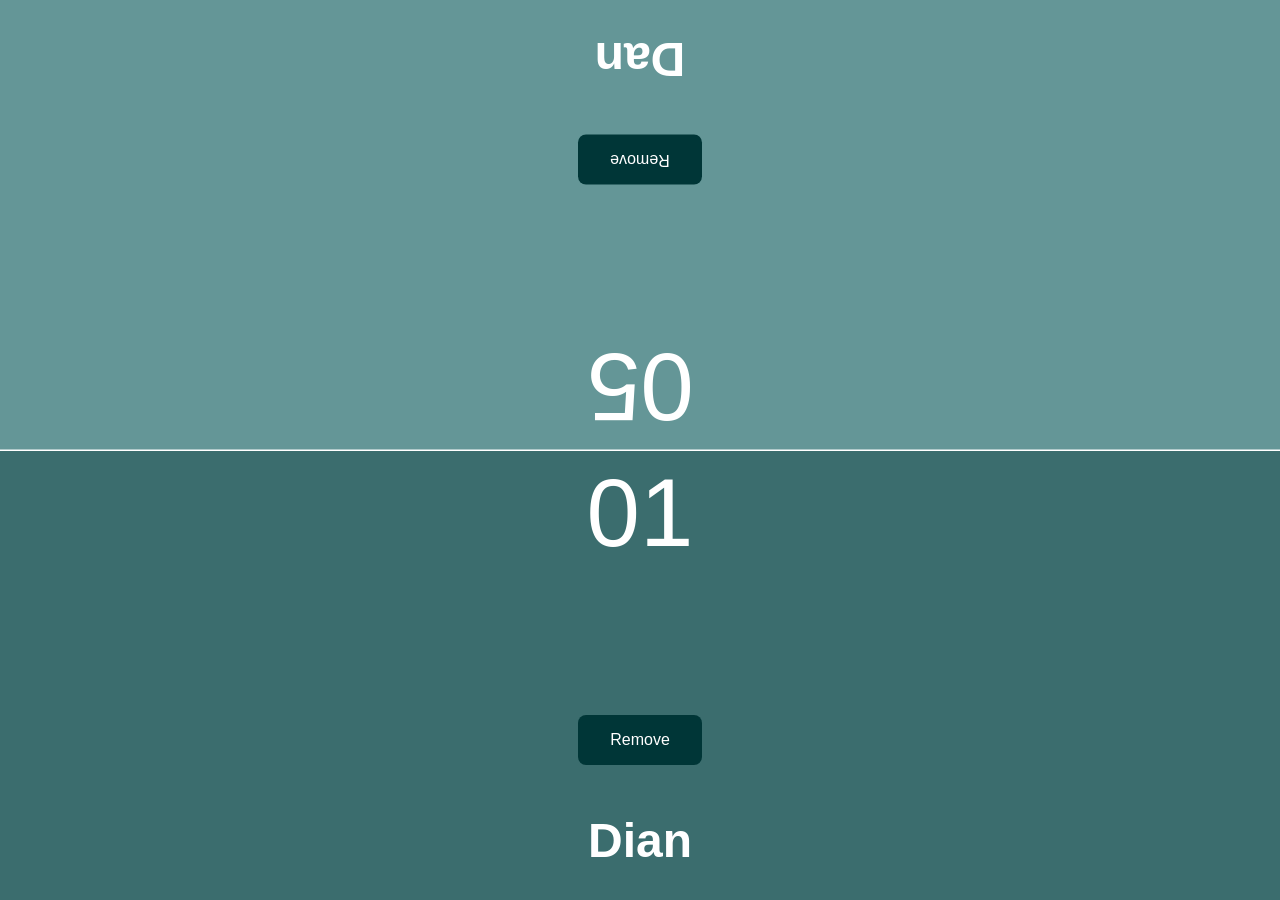
<file: index.html>
<!doctype html>
<html lang="en">
  <head>
    <meta charset="UTF-8" />
    <meta name="viewport" content="width=device-width, initial-scale=1.0" />
    <link rel="stylesheet" href="/css/styles.css" />
    <title>Game Screen</title>
  </head>
  <body>
    <script>document.addEventListener('touchstart', function(){}, {passive: true});</script> <!-- makes :active instant on mobile -->
    <section class="gameScreen">
      <div class="playerWrapper playerOne">
        <h2 class="playerName">Dan</h2>
        <button class="addPoint"></button>
        <button class="removePoint">Remove</button>
      </div>
      <div class="scores">
        <span class="scoreOne">05</span>
        <span class="scoreTwo">01</span>
      </div>
      <div class="playerWrapper playerTwo">
        <h2 class="playerName">Dian</h2>
        <button class="addPoint"></button>
        <button class="removePoint">Remove</button>
      </div>
    </section>
  </body>
</html>
</file>
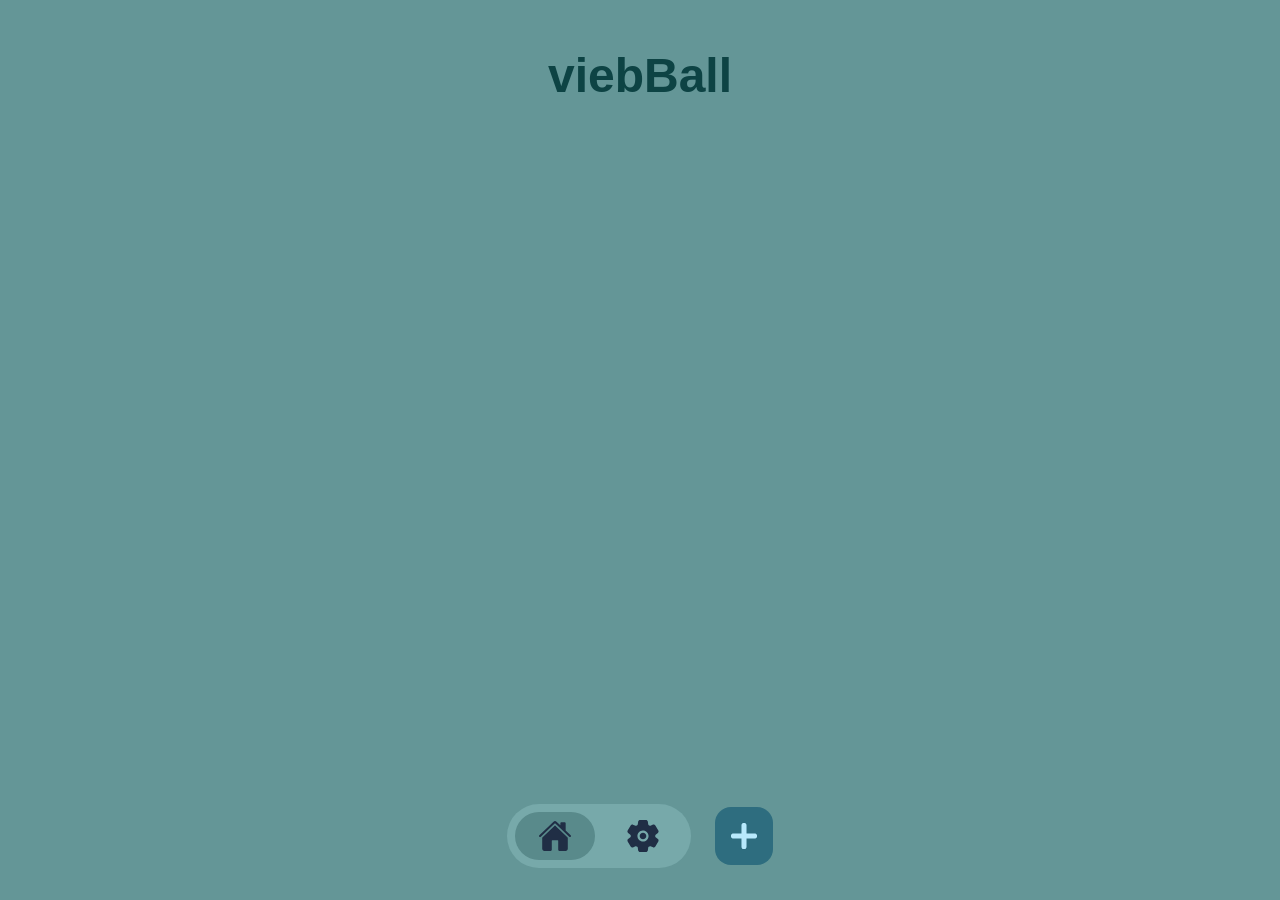
<file: main-screen.html>
<!doctype html>
<html lang="en">
  <head>
    <meta charset="UTF-8" />
    <meta name="viewport" content="width=device-width, initial-scale=1.0" />
    <link rel="stylesheet" href="/css/styles.css" />
    <title>Main Screen</title>
  </head>
  <body>
    <div class="dockContainer">
      <nav class="dock">
        <a href="/" class="dockIcon home active"><span></span></a>
        <a href="/" class="dockIcon settings"><span></span></a>
      </nav>
      <nav class="dock add">
        <a href="/" class="dockIcon add"><span></span></a>
      </nav>
    </div>
    <section class="mainSection">
      <h1 class="mainTitle">viebBall</h1>
    </section>
  </body>
</html>
</file>
<file: css/styles.css>
* {
  font-family: Arial, Helvetica, sans-serif;

  box-sizing: border-box;
  margin: 0;
  padding: 0;
  text-decoration: none;

  user-select: none;
  -webkit-user-select: none;
  -ms-user-select: none;

  -webkit-user-drag: none;

  word-wrap: break-word;

  /*border: 1px solid red;*/

  overscroll-behavior-y: none;

  /* touch-action: manipulation; */
}

:root {
  --colorMain: oklch(0.6382 0.0535 197.49);
  --colorTitle: oklch(from var(--colorMain) 0.35 c h);
  --colorArea: oklch(from var(--colorMain) 0.7 c h);
  --colorAreaActive: oklch(from var(--colorMain) 0.6 c h);
  --colorAreaAccent: oklch(from var(--colorMain) 0.5 .07 220);
  --colorAreaAccentIcon: oklch(from var(--colorAreaAccent) .9 c h);
  --colorOne: oklch(from var(--colorMain) l c h);
  --colorTwo: oklch(from var(--colorOne) 0.5 c h);
  --addButtonColorActive: oklch(from var(--colorOne) 0.2 c h);
  --removeButtonColor: oklch(from var(--colorOne) 0.3 c h);
  --removeButtonColorActive: oklch(from var(--colorOne) 0.9 c h);
  --text: white;
  --smallRadius: 0.5rem;
  --midRadius: 1rem;
  --infRadius: 99vw;
}

body,
html {
  height: 100%;
}

button {
  all: unset;
}

.mainSection {
  height: 100%;
  background-color: var(--colorMain);
  padding: 3rem;
  display: flex;
  flex-direction: column;
  align-items: center;
}

.mainTitle {
  color: var(--colorTitle);
  text-align: center;
  font-size: 3rem;
}

.dockContainer {
  display: flex;
  position: relative;
  justify-content: center;
  align-items: center;
  width: 100%;
  position: fixed;
  bottom: 2rem;
  gap: 1.5rem;
  padding: 0 2rem;
}
.dock {
  display: flex;
  justify-content: center;
  gap: .5rem;
  background-color: var(--colorArea);
  width: auto;
  padding: .5rem .5rem;
  border-radius: var(--infRadius);
}

.dockIcon {
  display: block;
  position: relative;
  height: 3rem;
  width: 5rem;
  padding: .5rem;
  display: flex;
  align-items: center;
  justify-content: center;
}
.dockIcon span {
  height: 100%;
  aspect-ratio: 1;
  background-position: center;
  background-repeat: no-repeat;
  background-size: contain;
  filter: invert(13%) sepia(7%) saturate(4374%) hue-rotate(178deg)
  brightness(100%) contrast(88%);
}
.dockIcon.active {
  background-color: var(--colorAreaActive);
  border-radius: var(--infRadius);
}
.dockIcon.home span {
  background-image: url(/img/icons/home.svg);
}
.dockIcon.settings span {
  background-image: url(/img/icons/settings.svg);
}
.dockIcon.add span {
  height: calc(100% - .4rem);
  filter: invert(82%) sepia(29%) saturate(286%) hue-rotate(157deg) brightness(102%) contrast(98%);
  background-image: url(/img/icons/add.svg);
}
.dockIcon.add {
  padding: .5rem .5rem;
  width: 3.6rem;
}
.dock.add {
  height: 3.6rem;
  padding: .3rem 0;
  background-color: var(--colorAreaAccent);
  border-radius: var(--midRadius);
}

.gameScreen {
  width: 100%;
  height: 100%;
  display: flex;
  flex-direction: column;
}

.playerName {
  pointer-events: none;
}

.playerWrapper {
  width: 100%;
  height: 50%;
  display: flex;
  flex-direction: column-reverse;
  align-items: center;
  position: relative;
  padding: 2rem;
  gap: 3rem;
}
.playerWrapper * {
  z-index: 1;
}

.addPoint {
  position: absolute;
  inset: 0;
  z-index: 0;
  /* transition: background-color .1s ease; */
}
.addPoint:active {
  background-color: var(--addButtonColorActive);
}

.playerOne,
.scoreOne {
  rotate: 180deg;
}
.playerOne {
  background-color: var(--colorOne);
}
.playerTwo {
  background-color: var(--colorTwo);
}

.removePoint {
  padding: 1rem 2rem;
  background-color: var(--removeButtonColor);
  border-radius: var(--smallRadius);
  color: var(--text);
  /* transition: background-color .1s ease; */
}
.removePoint:active {
  background-color: var(--removeButtonColorActive);
}

.scores {
  pointer-events: none;
  height: 1px;
  z-index: 2;
  display: flex;
  align-items: center;
  justify-content: center;
  flex-direction: column;
  gap: 1rem;
  font-size: 6rem;
  color: var(--text);
}

h2 {
  font-size: 3rem;
  color: var(--text);
}
</file>
